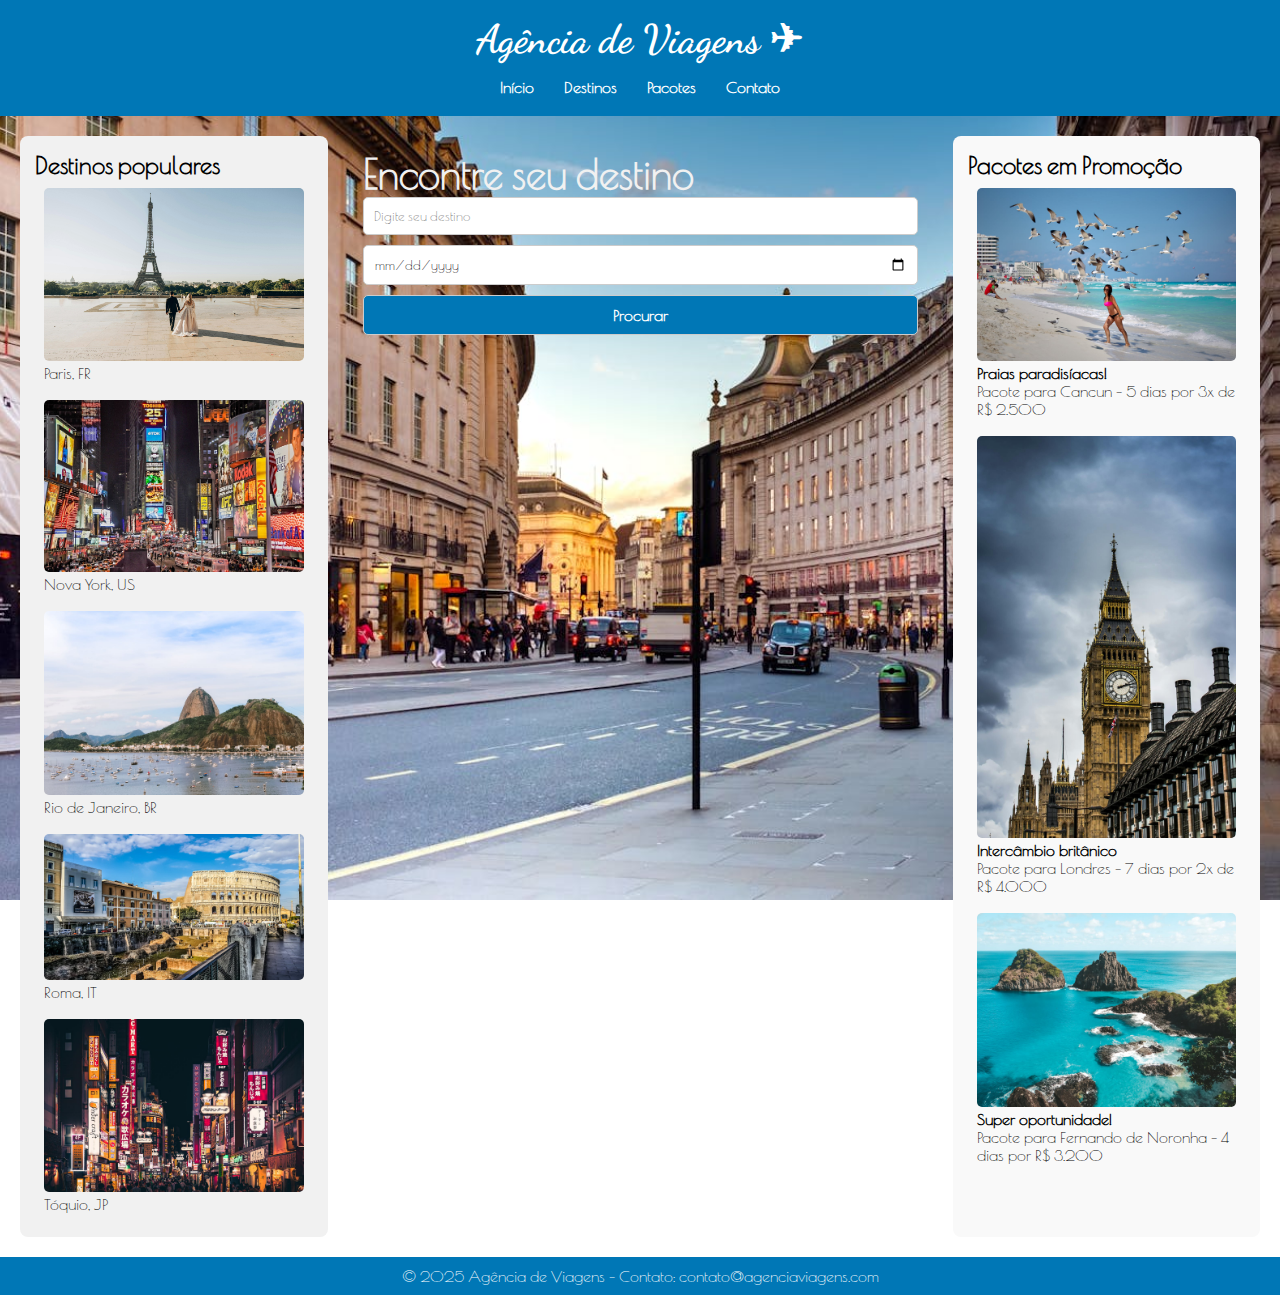
<file: index.html>
<!DOCTYPE html>
<html lang="pt-BR">
<head>
    <!-- Meta tags para configuração do documento -->
    <meta charset="UTF-8">
    <meta name="viewport" content="width=device-width, initial-scale=1.0">
    <title>Agência de Viagens ✈</title>
    <!-- Favicon da página -->
    <link rel="shortcut icon" href="img/icons.png" type="image/x-icon">
    <!-- Link para o arquivo CSS -->
    <link rel="stylesheet" href="style.css">
</head>
<body>
    <!-- Cabeçalho da página -->
    <header>
        <!-- Logo da agência -->
        <h1 id="inicio">Agência de Viagens ✈</h1>
    
    <!-- 1ª Digitação (Aqui) -->
        <nav>
            <a href="#inicio">Início</a>
            <a href="#destinos">Destinos</a>
            <a href="#pacotes">Pacotes</a>
            <a href="#contatos">Contato</a>
        </nav>
    </header>

    <!-- Conteúdo principal da página -->
    <div class="container">
        <!-- Barra lateral esquerda com destinos populares -->
        <aside class="sidebar">
            <h2 id="destinos">Destinos populares</h2>
            <ul>
                <li><img src="img/paris.jpg" alt="Paris">Paris, FR</li>
                <li><img src="img/ny.jpg" alt="Nova York">Nova York, US</li>
                <li><img src="img/riojaneiro.jpg" alt="Rio de Janeiro">Rio de Janeiro, BR</li>
                <li><img src="img/roma.jpg" alt="Roma">Roma, IT</li>
                <li><img src="img/tokio.jpg" alt="Tóquio">Tóquio, JP</li>
            </ul>
        </aside>

        <!-- Seção central com formulário de pesquisa -->
        <section class="main-content">
            <h2 class="subtittle">Encontre seu destino</h2>
            <form>
                <input type="text" placeholder="Digite seu destino" required>
                <input type="date" required>
                <button type="submit">Procurar</button>
            </form>
        </section>

        <!-- Barra lateral direita com pacotes em promoção -->
        <aside class="secondary-content">
            <h2 id="pacotes">Pacotes em Promoção</h2>
            <ul>
                <li><img src="img/cancun.jpg" alt="Cancun"> <b>Praias paradisíacas!</b>
                    <br>Pacote para Cancun - 5 dias por 3x de R$ 2.500</li>
                <li><img src="img/londres.jpg" alt="Londres"> <b>Intercâmbio britânico</b>
                    <br>Pacote para Londres - 7 dias por 2x de R$ 4.000</li>
                <li><img src="img/noronha.jpg" alt="Fernando de Noronha"> <b>Super oportunidade!</b>
                    <br>Pacote para Fernando de Noronha - 4 dias por R$ 3.200</li>
            </ul>
        </aside>
    </div>

    <!-- Rodapé da página -->
     <footer>
        <p id="contatos">&copy; 2025 Agência de Viagens - Contato: contato@agenciaviagens.com</p>
     </footer>

</body>
</html>
</file>
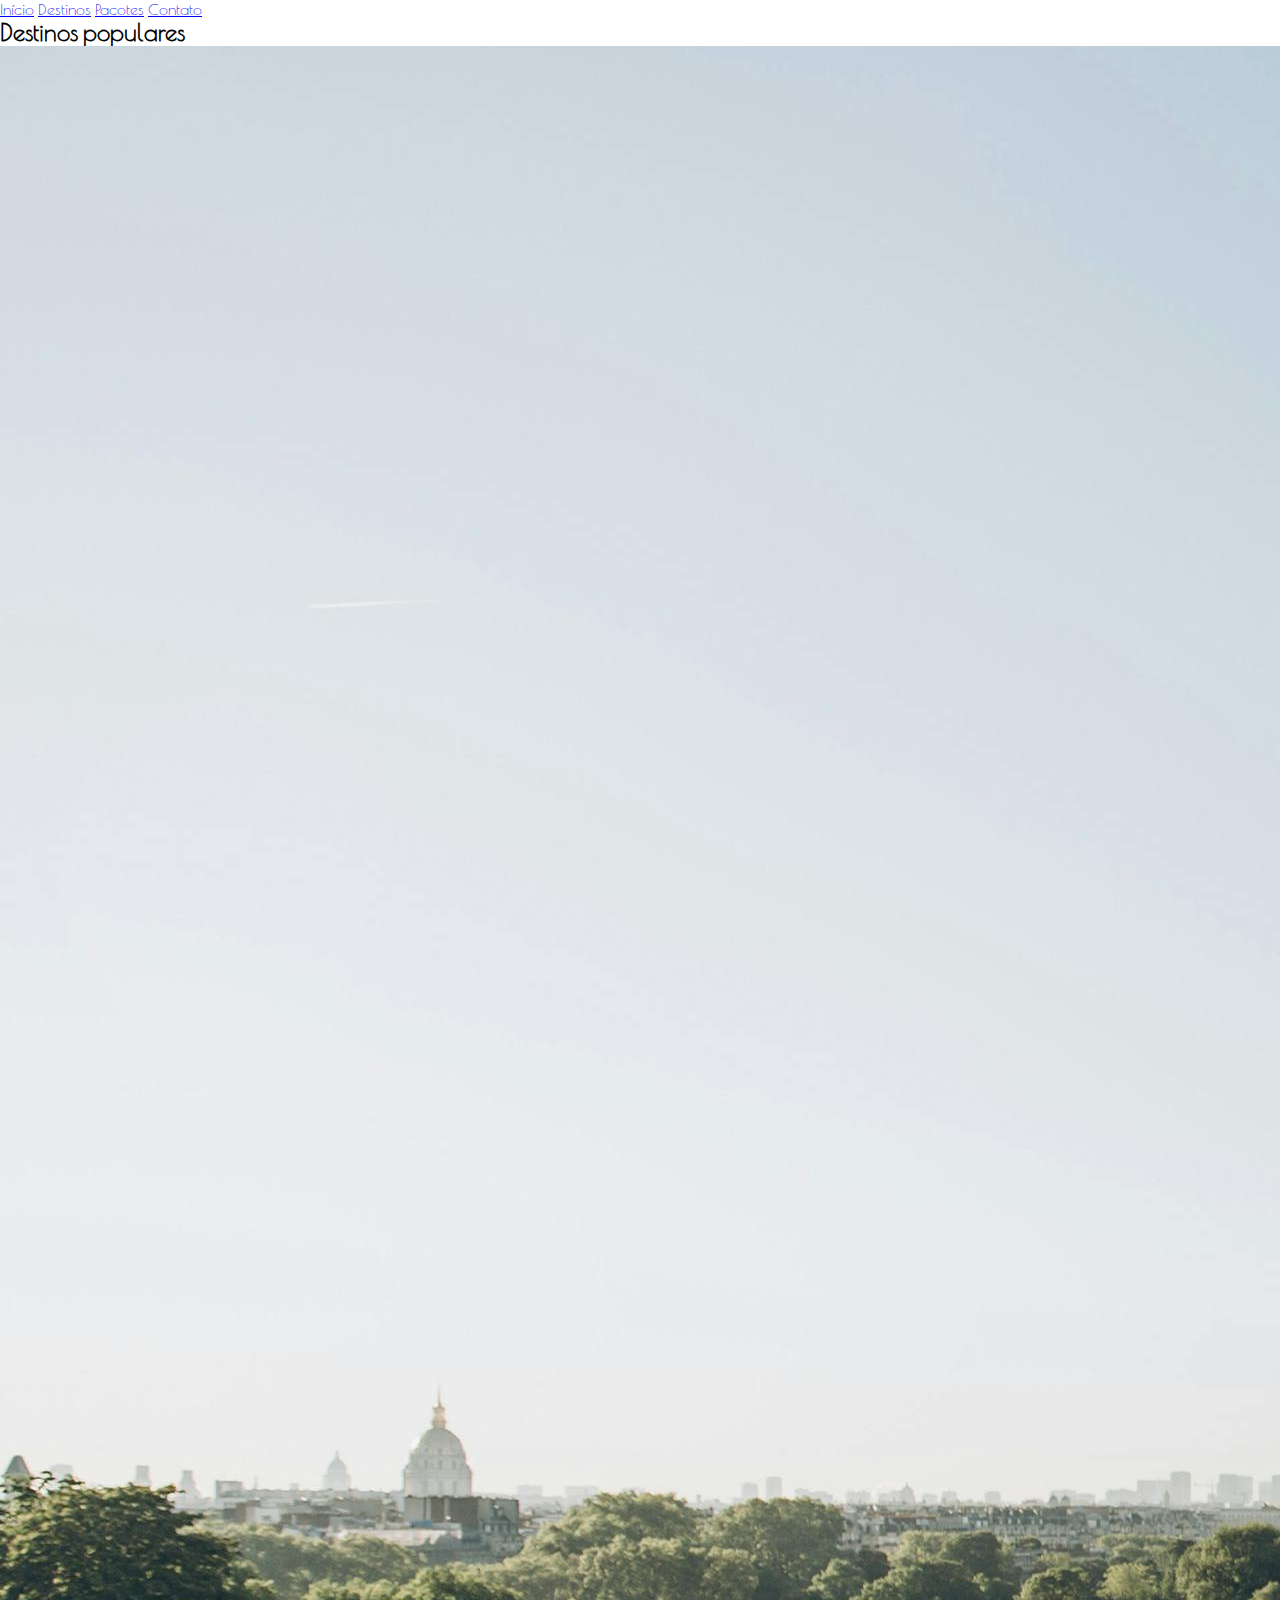
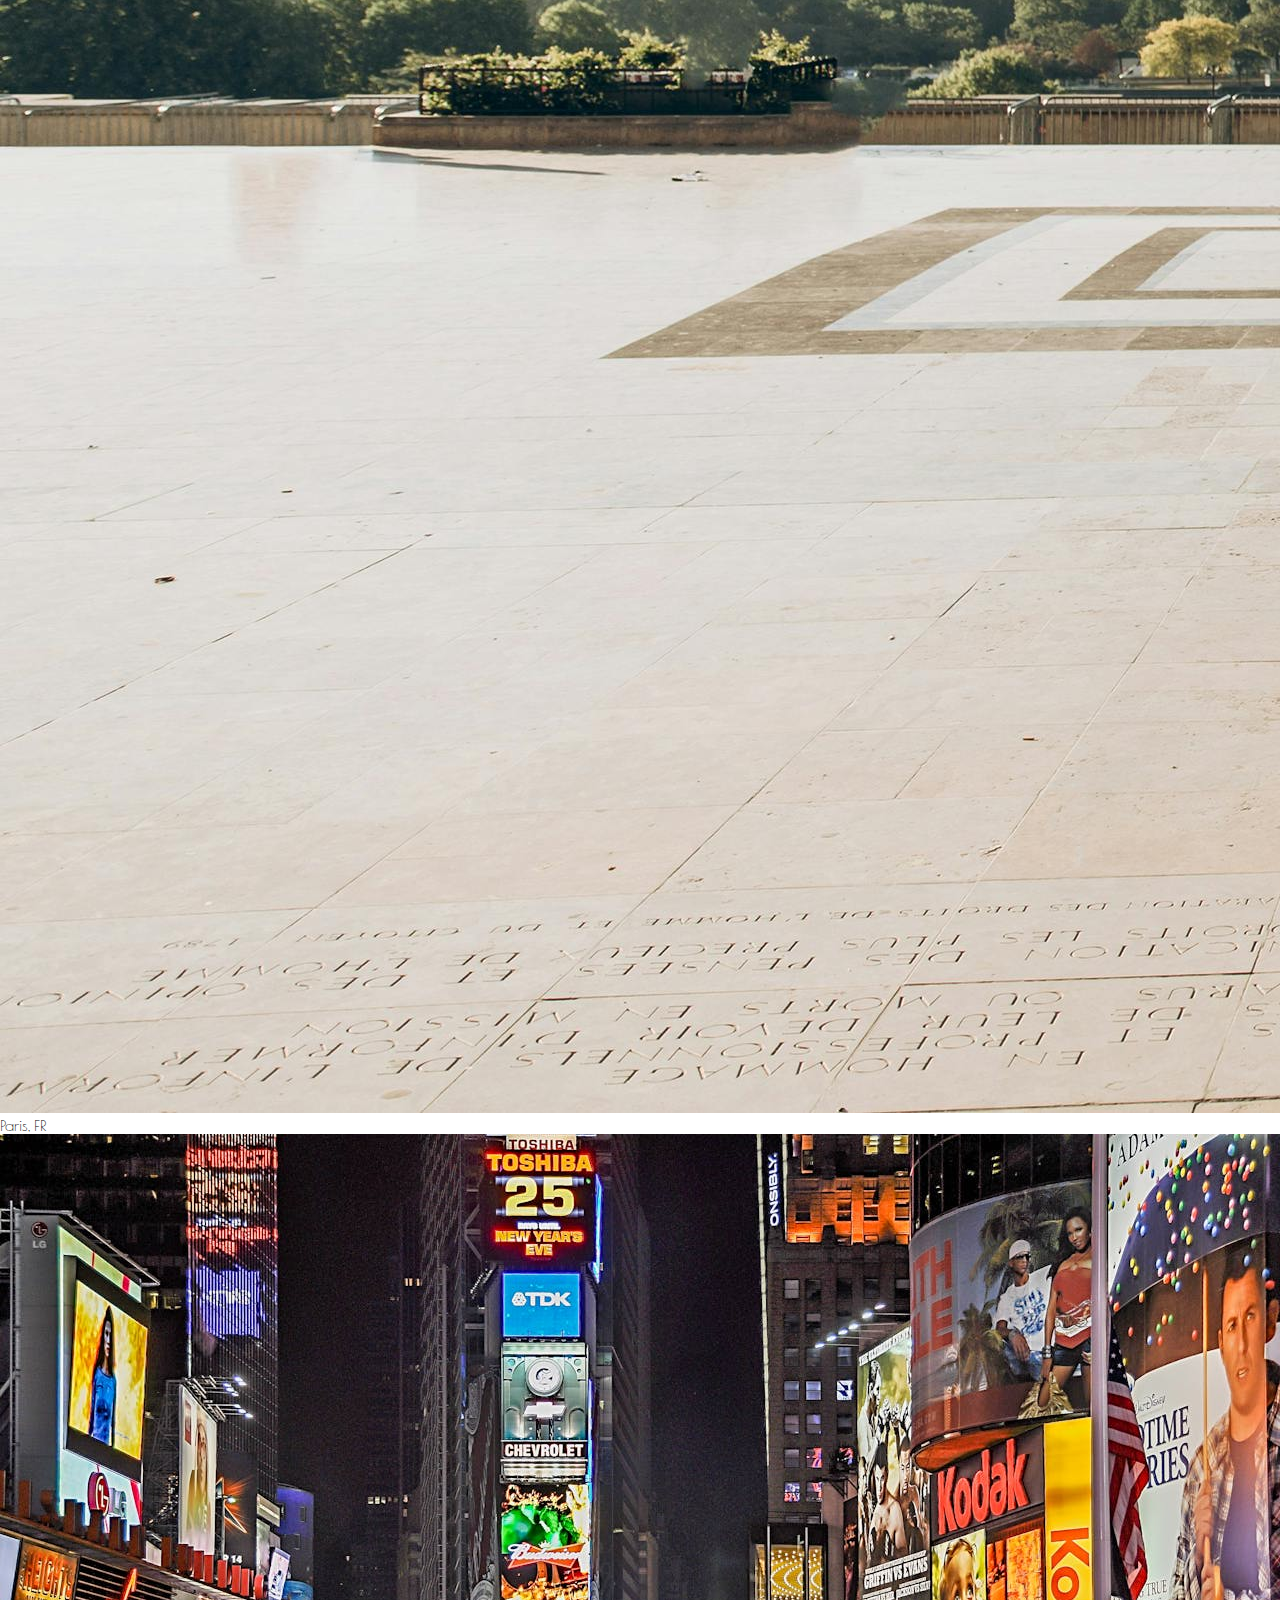
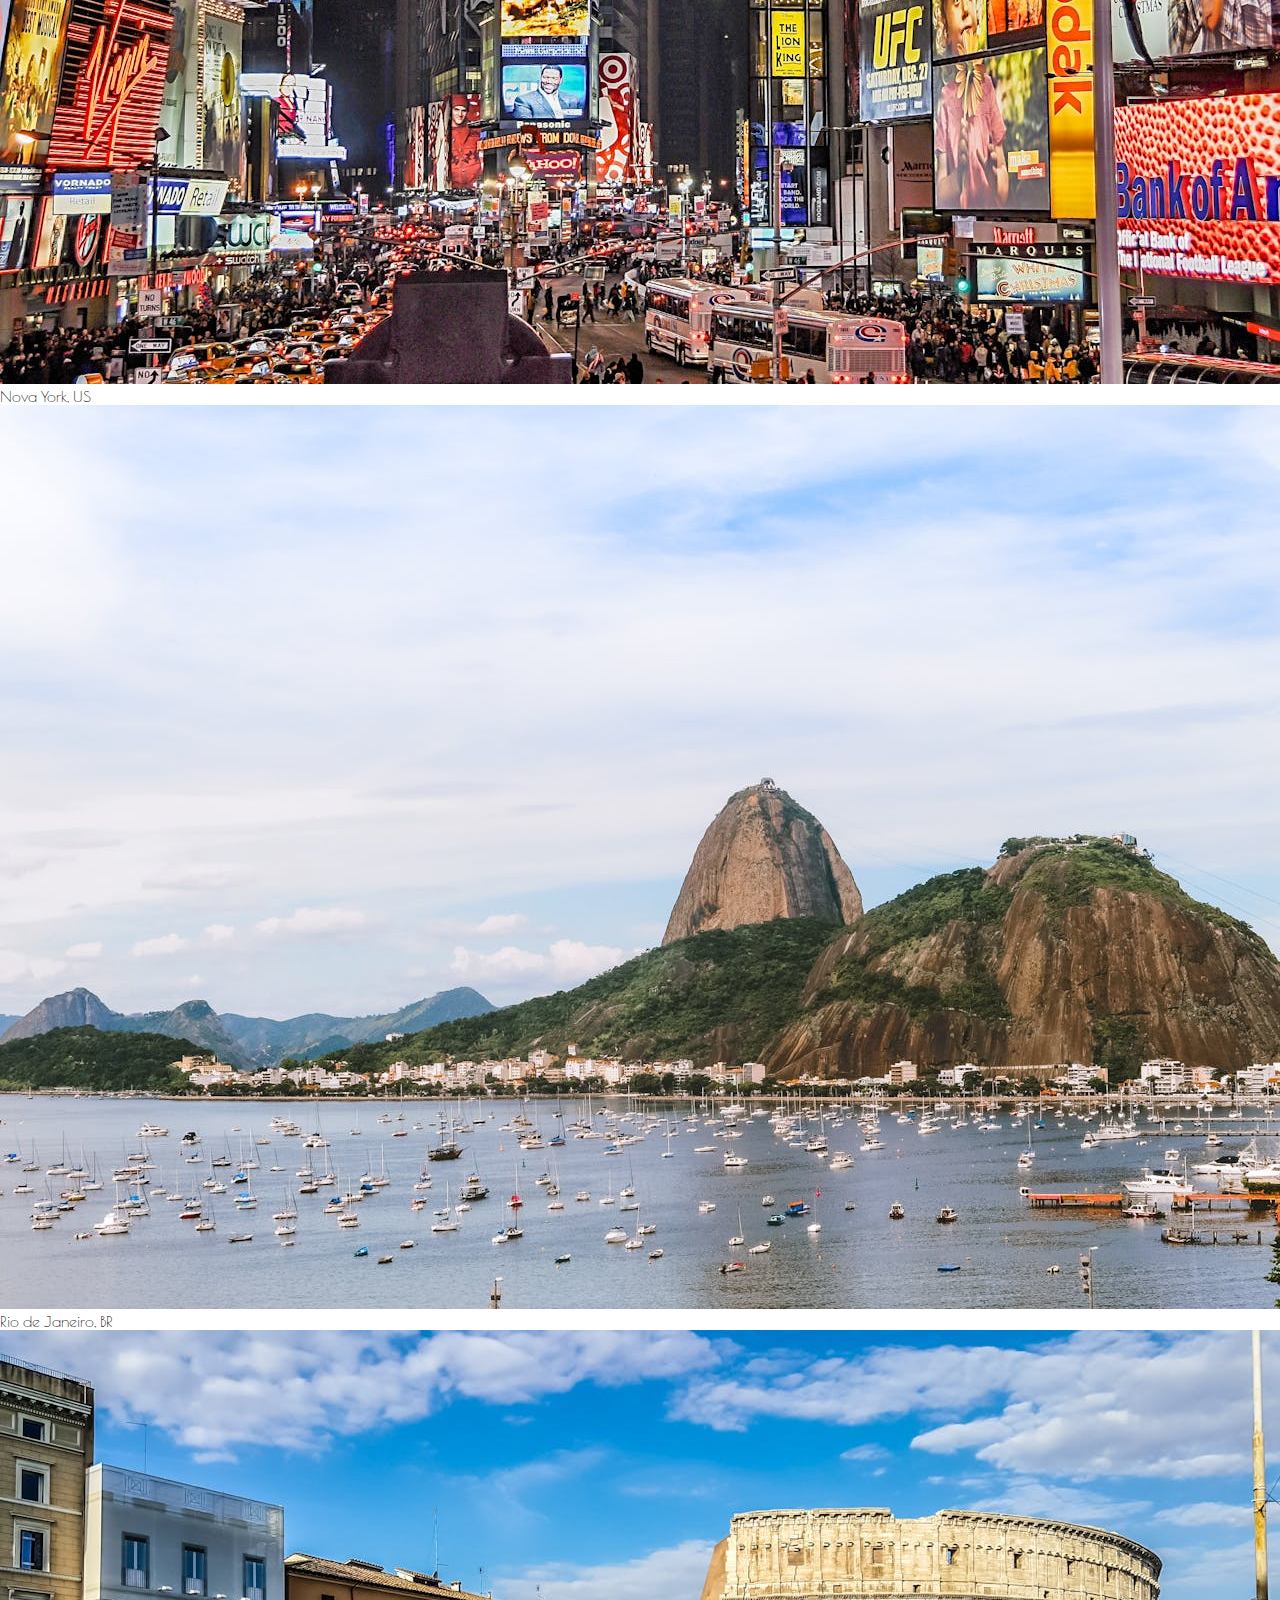
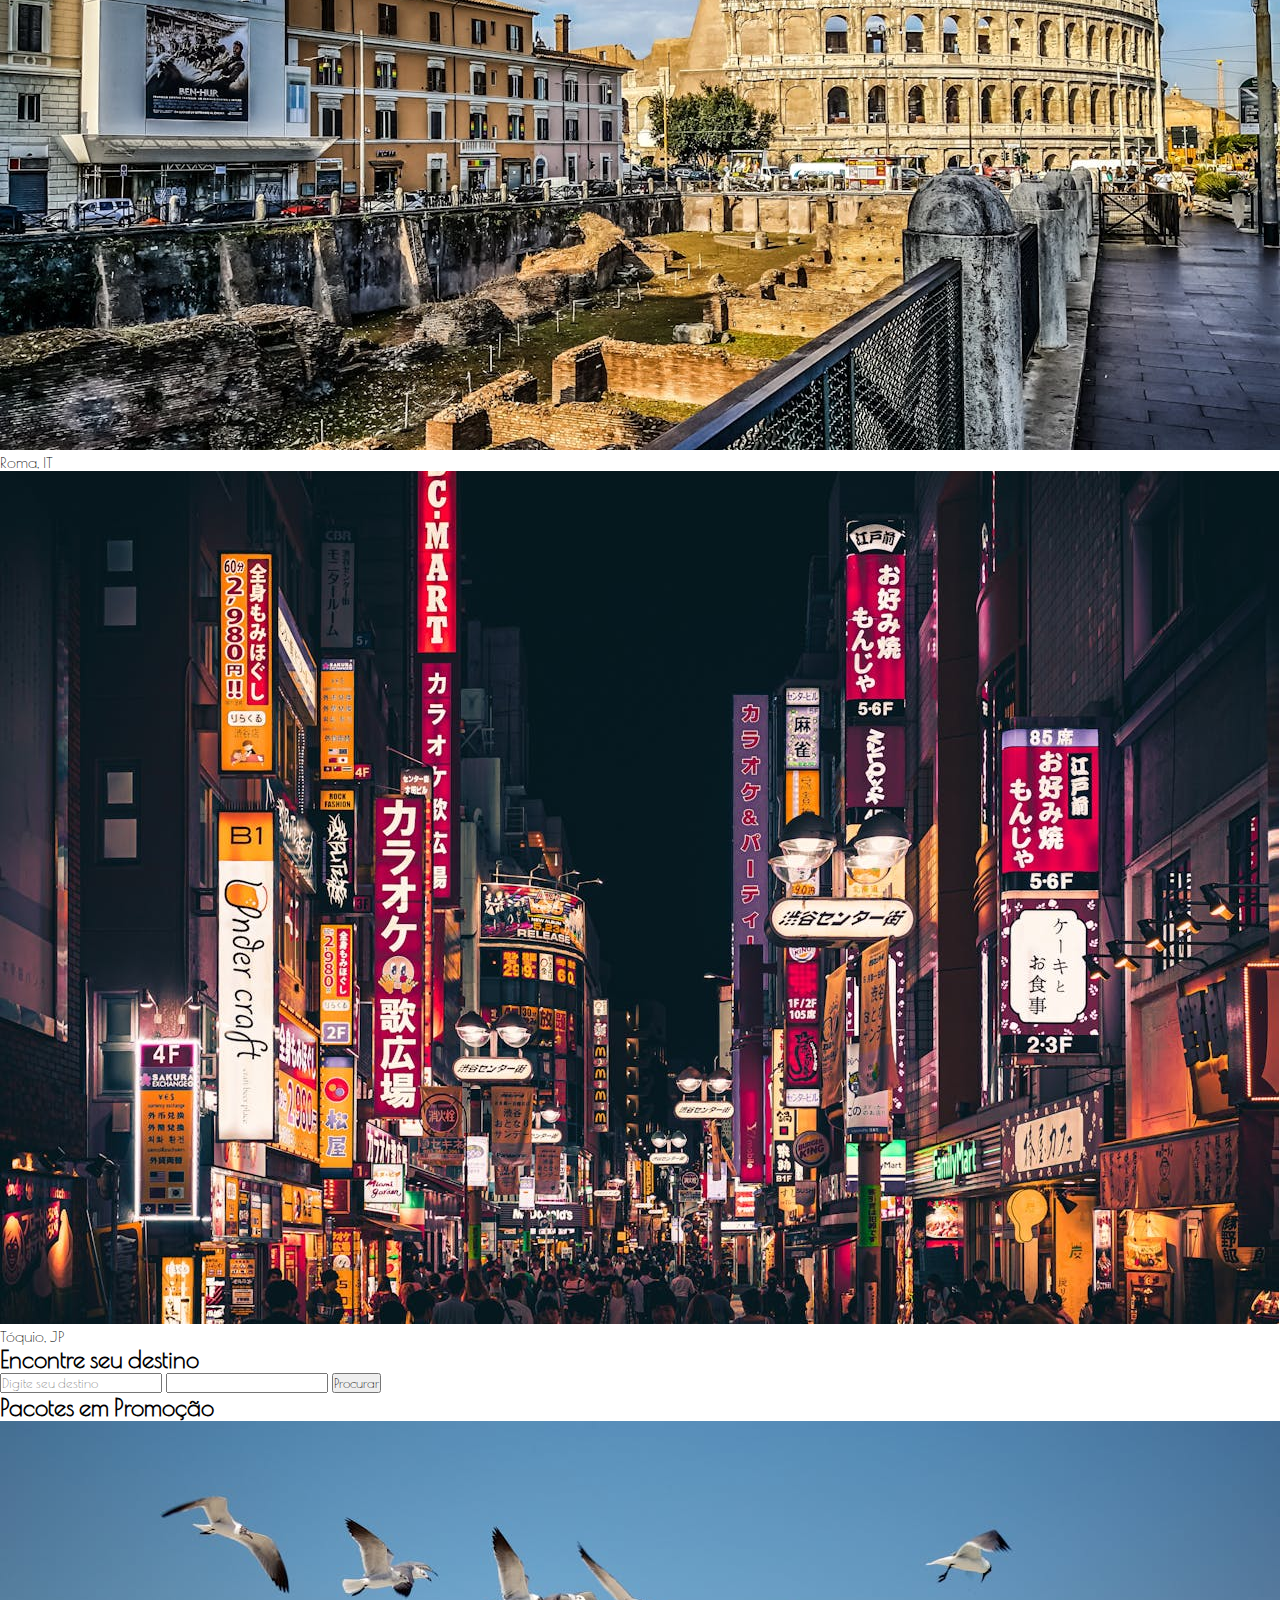
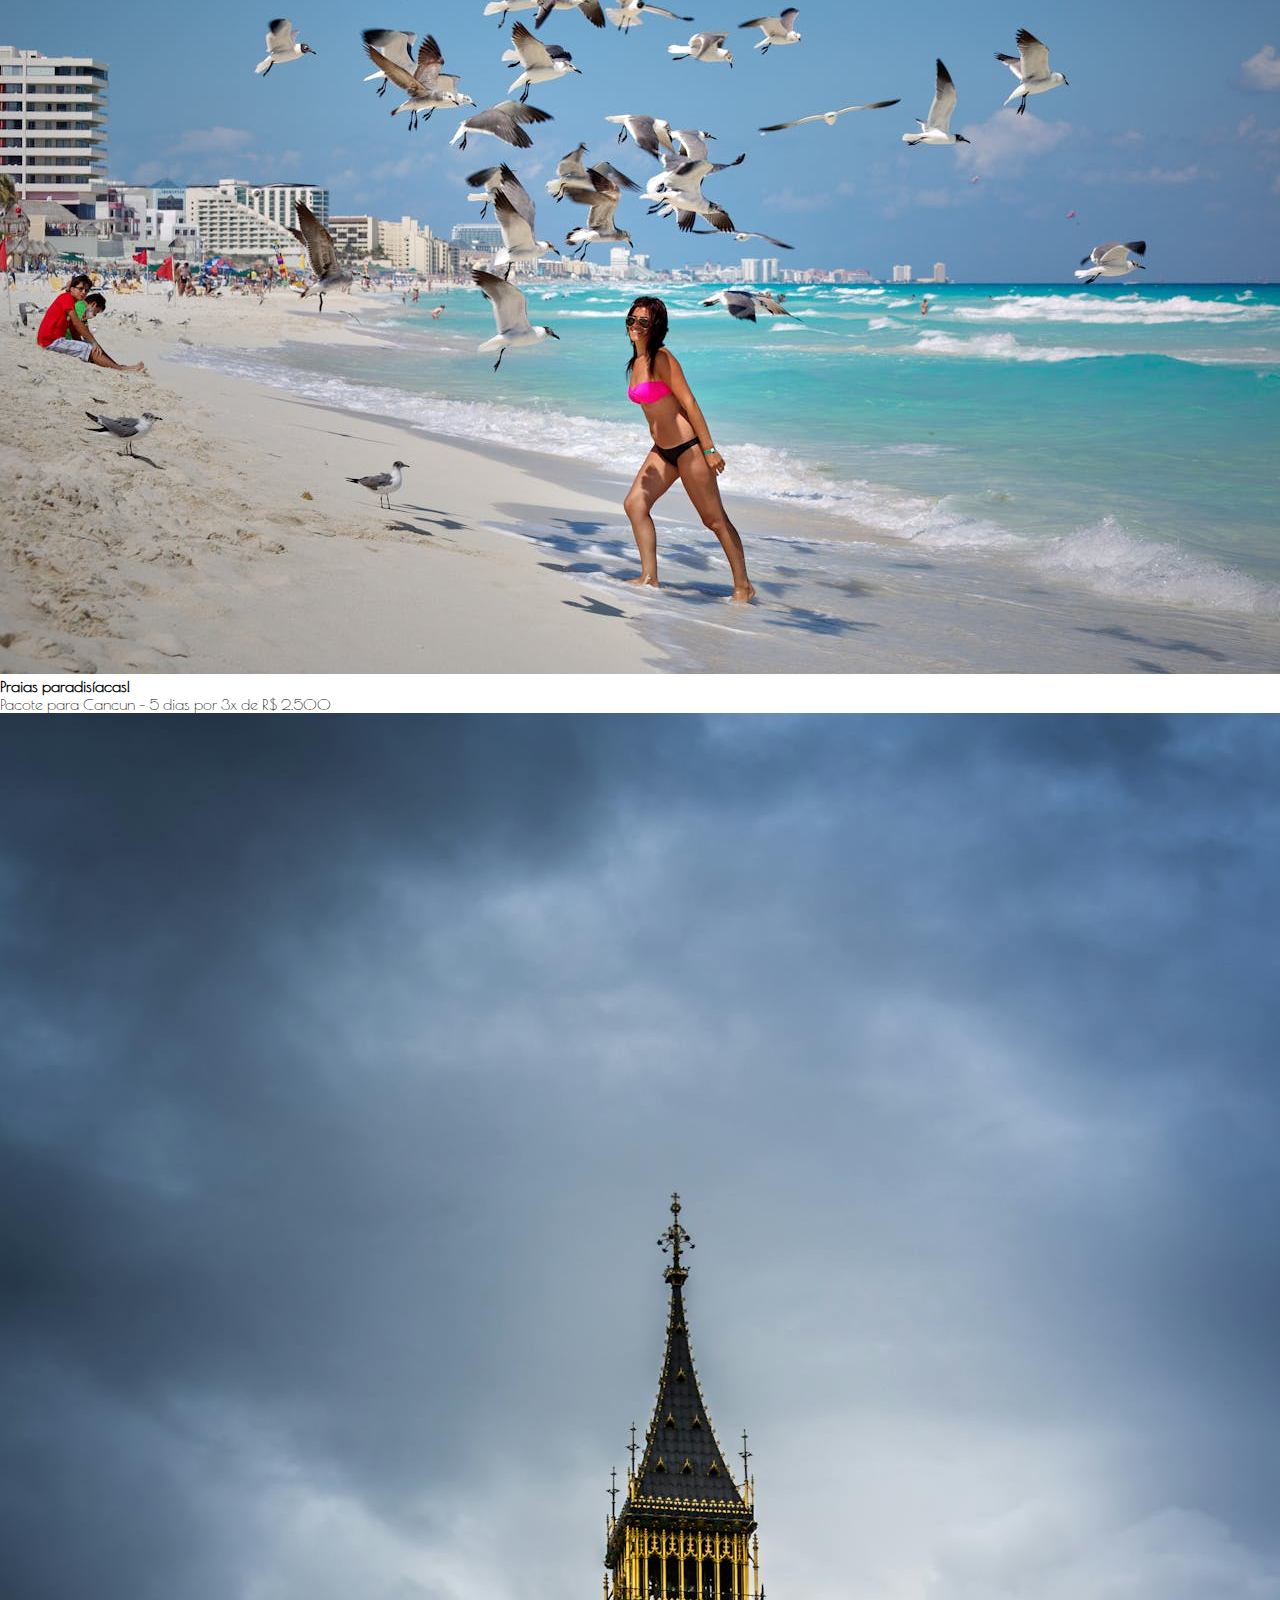
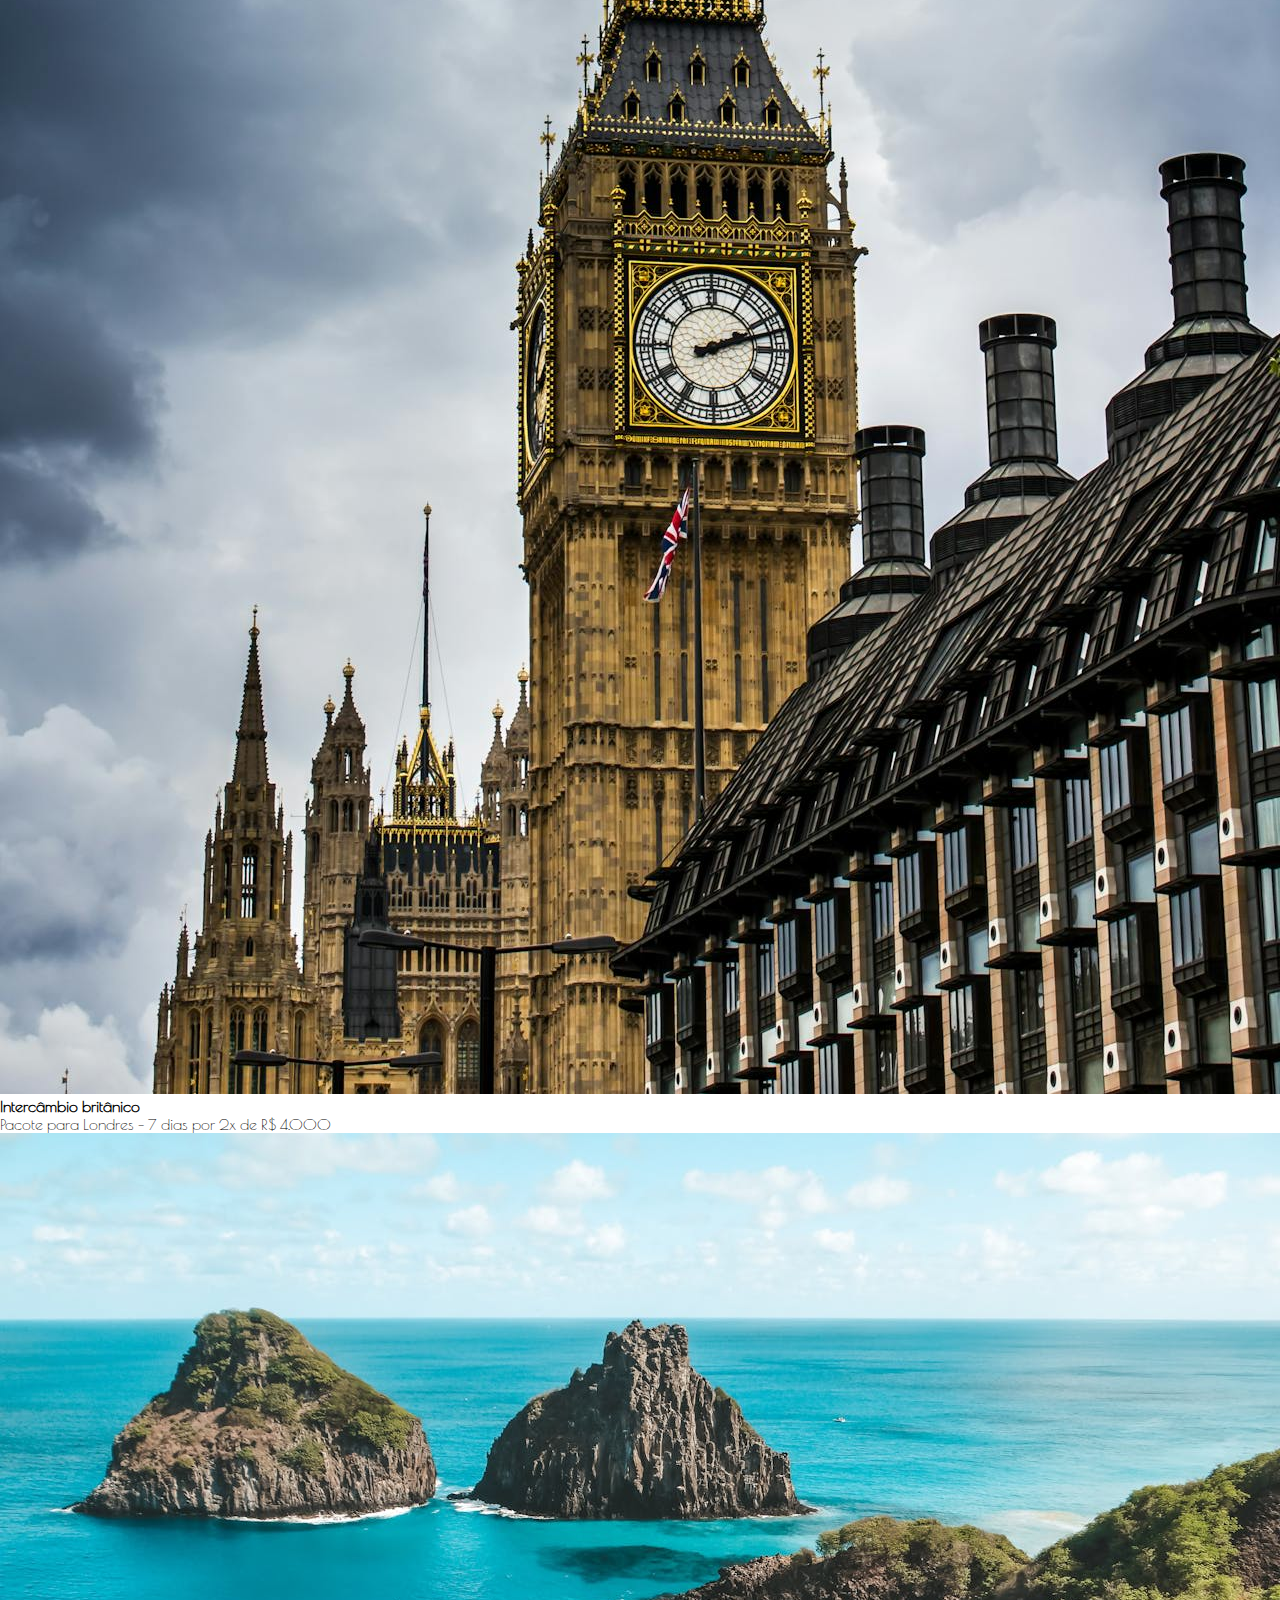
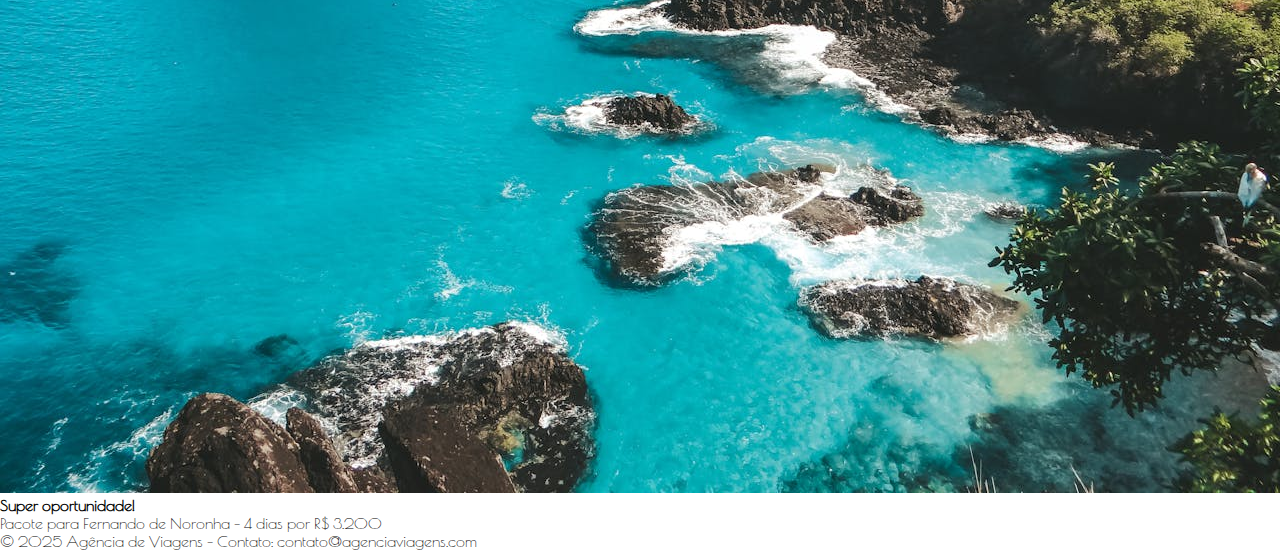
<file: AgenciaViagem_Alunos/index.html>
<!DOCTYPE html>
<html lang="pt-BR">
<head>
    <!-- Meta tags para configuração do documento -->
    <meta charset="UTF-8">
    <meta name="viewport" content="width=device-width, initial-scale=1.0">
    <title>Agência de Viagens</title>
    <!-- Favicon da página -->
    <link rel="shortcut icon" href="img/icons.png" type="image/x-icon">
    <!-- Link para o arquivo CSS -->
    <link rel="stylesheet" href="style.css">
</head>
<body>
    <!-- Cabeçalho da página -->
    <header>
    
    <!-- 1ª Digitação (Aqui) -->
        <nav>
            <a href="#inicio">Início</a>
            <a href="#destinos">Destinos</a>
            <a href="#pacotes">Pacotes</a>
            <a href="#contatos">Contato</a>
        </nav>
    </header>

    <!-- Conteúdo principal da página -->
    <div class="container">
        <!-- Barra lateral esquerda com destinos populares -->
        <aside class="sidebar">
            <h2 id="destinos">Destinos populares</h2>
            <ul>
                <li><img src="img/paris.jpg" alt="Paris">Paris, FR</li>
                <li><img src="img/ny.jpg" alt="Nova York">Nova York, US</li>
                <li><img src="img/riojaneiro.jpg" alt="Rio de Janeiro">Rio de Janeiro, BR</li>
                <li><img src="img/roma.jpg" alt="Roma">Roma, IT</li>
                <li><img src="img/tokio.jpg" alt="Tóquio">Tóquio, JP</li>
            </ul>
        </aside>

        <!-- Seção central com formulário de pesquisa -->
        <section class="main-content">
            <h2 class="subtittle">Encontre seu destino</h2>
            <form>
                <input type="text" placeholder="Digite seu destino" required>
                <input type="dat" required>
                <button type="submit">Procurar</button>
            </form>
        </section>

        <!-- Barra lateral direita com pacotes em promoção -->
        <aside class="secondary-content">
            <h2 id="pacotes">Pacotes em Promoção</h2>
            <ul>
                <li><img src="img/cancun.jpg" alt="Cancun"> <b>Praias paradisíacas!</b>
                    <br>Pacote para Cancun - 5 dias por 3x de R$ 2.500</li>
                <li><img src="img/londres.jpg" alt="Londres"> <b>Intercâmbio britânico</b>
                    <br>Pacote para Londres - 7 dias por 2x de R$ 4.000</li>
                <li><img src="img/noronha.jpg" alt="Fernando de Noronha"> <b>Super oportunidade!</b>
                    <br>Pacote para Fernando de Noronha - 4 dias por R$ 3.200</li>
            </ul>
        </aside>
    </div>

    <!-- Rodapé da página -->
     <footer>
        <p id="contatos">&copy; 2025 Agência de Viagens - Contato: contato@agenciaviagens.com</p>
     </footer>

</body>
</html>
</file>
<file: style.css>
/* Importação de fontes do Google Fonts */
@import url('https://fonts.googleapis.com/css2?family=Dancing+Script:wght@600&display=swap');
@import url('https://fonts.googleapis.com/css2?family=Poiret+One&display=swap');

/* Reset de estilos padrão */
* {
    margin: 0;
    padding: 0;
    box-sizing: border-box;
    font-family: "Poiret One", serif;
    list-style: none;
}

/* Definição de variáveis de cores */
:root {
    --fundo-escuro: #0077b6;; 
    --texto-fundo-d: #005f8a; 
    --texto-claro: #FFFFFF; 
    --texto-secundario: #F1f1f1; 
    --texto-terciario: #F9f9f9; 
    --texto-cinza: #ccc; 
}
/* Estilos para o cabeçalho */
header{
    background-color: var(--fundo-escuro);
    color: var(--texto-claro);
    padding: 15px;
    text-align: center;
}
h1{
    font-family: "Dancing Script", serif;
    font-size: 2.5rem;
}
nav{
    display: flex;
    justify-content: center;
    gap: 20px;
    margin-top: 10px;
}
nav a{
    color: var(--texto-claro);
    text-decoration: none;
    font-weight: bold;
    padding: 5px;
}

nav a:hover{
    color: black;
    background-color: #c3c3c3;
    border-radius: 3px;
}

/* Estilos para o container principal */
.container{
    display: flex;
    flex-direction: 1;
    padding: 20px;
    gap: 20px;
    flex-wrap: wrap;
    background: url(img/london.jpg) no-repeat center fixed;
    background-size: cover;
}

/* Estilos para barra lateral */
.sidebar{
    flex: 1;/* Neste caso usará 25% da largura*/
    min-width: 200px;
    background: var(--texto-secundario);
    padding: 15px;
    border-radius: 8px;
}

/* Estilos para o conteúdo principal */
.main-content{
    flex: 2; /* Neste caso usará 50% da largura*/
    min-width: 300px;
    padding: 15px;
}
.subtittle{
    color: var(--texto-secundario);
    font-size: 2.5rem;
}

/* Estilos para a barra lateral direita */
.secondary-content{
    flex: 1;/* Neste caso usará 25% restantes da largura*/
    min-width: 200px;
    background: var(--texto-terciario);
    padding: 15px;
    border-radius: 8px;
}

/* Estilos para os itens das listas */
li{
    padding: 9px;
}

/* Estilos para o rodapé */
footer{
    background: var(--fundo-escuro);
    color: var(--texto-claro);
    text-align: center;
    padding: 10px;
    margin-top: auto;
}

/* Estilos para o formulário */
form{
    display: flex;
    flex-direction: column;
    gap: 10px;
}
input, button{
    padding: 10px;
    border: 1px solid var(--texto-cinza);
    border-radius: 5px;
}
button{
    background: var(--fundo-escuro);
    color: #FFFFFF;
    cursor: pointer;
    font-weight: bold;
    font-size: 1rem;
}
button:hover{
    background: #005f8a;
}

/* Estilos para as imagens */
img{
    width: 100%;
    border-radius: 5px;
}

/* Estilos responsivos para telas menores que 768px */
@media (max-width: 768px){
    .container{
        flex-direction: column;
    }
}
/* 2ª Digitação (Aqui) */
</file>
<file: AgenciaViagem_Alunos/style.css>
/* Importação de fontes do Google Fonts */
@import url('https://fonts.googleapis.com/css2?family=Dancing+Script:wght@600&display=swap');
@import url('https://fonts.googleapis.com/css2?family=Poiret+One&display=swap');

/* Reset de estilos padrão */
* {
    margin: 0;
    padding: 0;
    box-sizing: border-box;
    font-family: "Poiret One", serif;
    list-style: none;
}

/* Definição de variáveis de cores */
:root {
    --fundo-escuro: #0077b6;; 
    --texto-fundo-d: #005f8a; 
    --texto-claro: #FFFFFF; 
    --texto-secundario: #F1f1f1; 
    --texto-terciario: #F9f9f9; 
    --texto-cinza: #ccc; 
}
/* Estilos para o cabeçalho */
/* 2ª Digitação (Aqui) */
</file>
